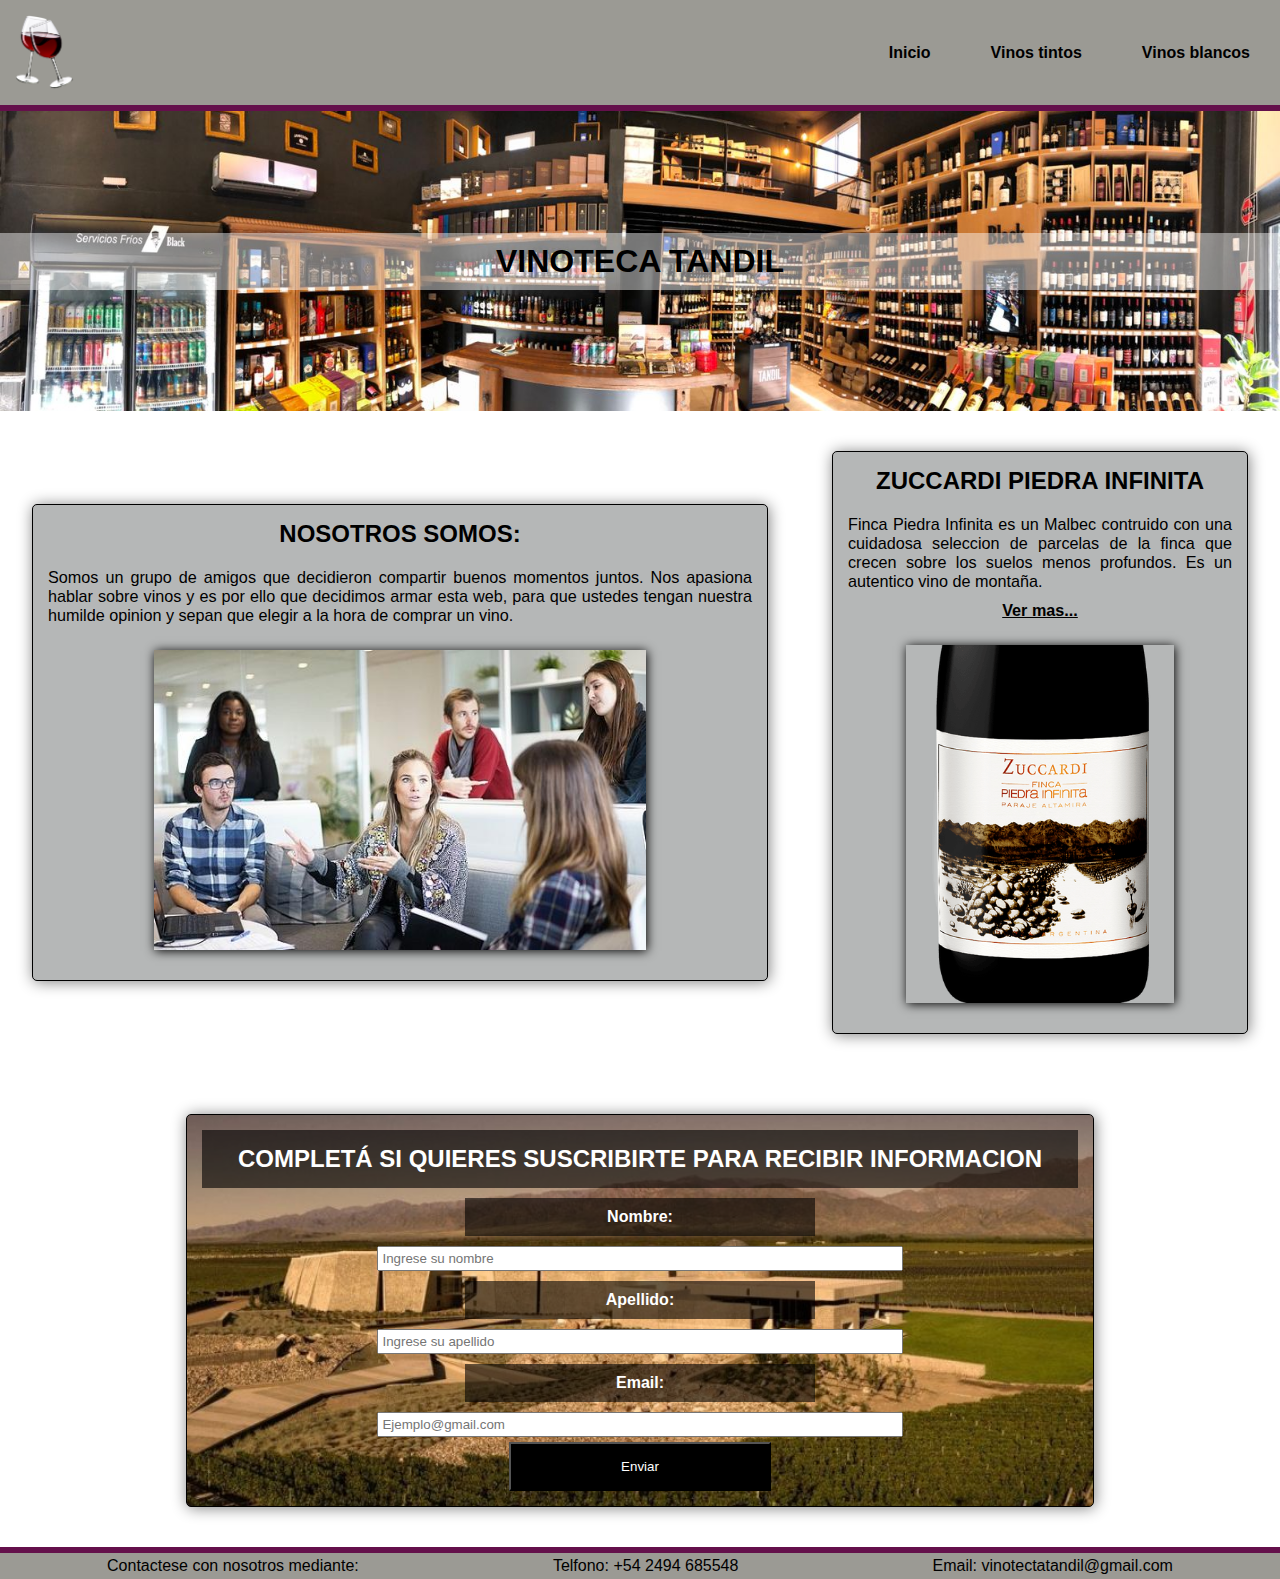
<file: index.html>
<!DOCTYPE html>
<html lang="en">

<head>
    <meta charset="UTF-8">
    <meta http-equiv="X-UA-Compatible" content="IE=edge">
    <meta name="viewport" content="width=device-width, initial-scale=1.0">
    <title>Inicio</title>
    <link rel="stylesheet" href="css/style.css">
    <link rel="shortcut icon" href="images/icono.png" type="image/x-icon">
</head>

<body>
    <header>
        <img src="images/copas.png" alt="Logo">
        <img class="barras-menu" id="btn-menu" src="images/bars-solid.svg" alt="Barras menu">
        <nav>
            <ul class="nav-oculto" id="menu">
                <li><a href="index.html">Inicio</a></li>
                <li><a  href="tintos.html">Vinos tintos</a></li>
                <li><a  href="blancos.html">Vinos blancos</a></li>
            </ul>
        </nav>
    </header>
    <div class="biblioteca">
        <h1>Vinoteca Tandil</h1>
    </div>
    <div class="content">
        <div class="about">
            <h2>Nosotros somos: </h2>
            <p>Somos un grupo de amigos que decidieron compartir buenos momentos juntos.
                Nos apasiona hablar sobre vinos y es por ello que decidimos armar esta web, para que ustedes tengan
                nuestra humilde opinion y sepan que elegir a la hora de comprar un vino.
            </p>
            <img src="images/about.jpeg" alt="Nosotros">
        </div>
        <div class="cuestionario">
            <div class="formulario-captcha">
                <h2>Completá si quieres suscribirte para recibir informacion</h2>
                <form action="" id="form-captcha">
                    <label>Nombre:</label>
                    <input type="text" placeholder="Ingrese su nombre" required>
                    <label>Apellido:</label>
                    <input type="text" placeholder="Ingrese su apellido" required>
                    <label>Email:</label>
                    <input type="email" required placeholder="Ejemplo@gmail.com">
                    <button>Enviar</button>
                </form>

            </div>
            <div class="captcha-oculto" id="captcha-oculto">
                <p id="numeroaleatorio"></p>
                <input id="input-captcha" type="text">
                <button id="boton-verificar">Verificar</button>
                <p id="resultado-captcha">Resultado:</p>
            </div>
        </div>
        <div class="novedades">
            <h2>Zuccardi Piedra Infinita</h2>
            <p>Finca Piedra Infinita es un Malbec contruido con una cuidadosa seleccion de parcelas de la finca que crecen sobre los suelos menos profundos. Es un autentico vino de montaña.</p>
            <a class="info" href="tintos.html">Ver mas...</a>
            <img src="images/piedraInf.png" alt="Fotografia de economicas">
        </div>
    </div>


    <footer>
        <h4>Contactese con nosotros mediante: </h4>
        <h4>Telfono: +54 2494 685548</h4>
        <h4>Email: vinotectatandil@gmail.com</h4>
    </footer>
    <script src="js/captcha.js"></script>
    <script src="js/menu.js"></script>
</body>

</html>
</file>
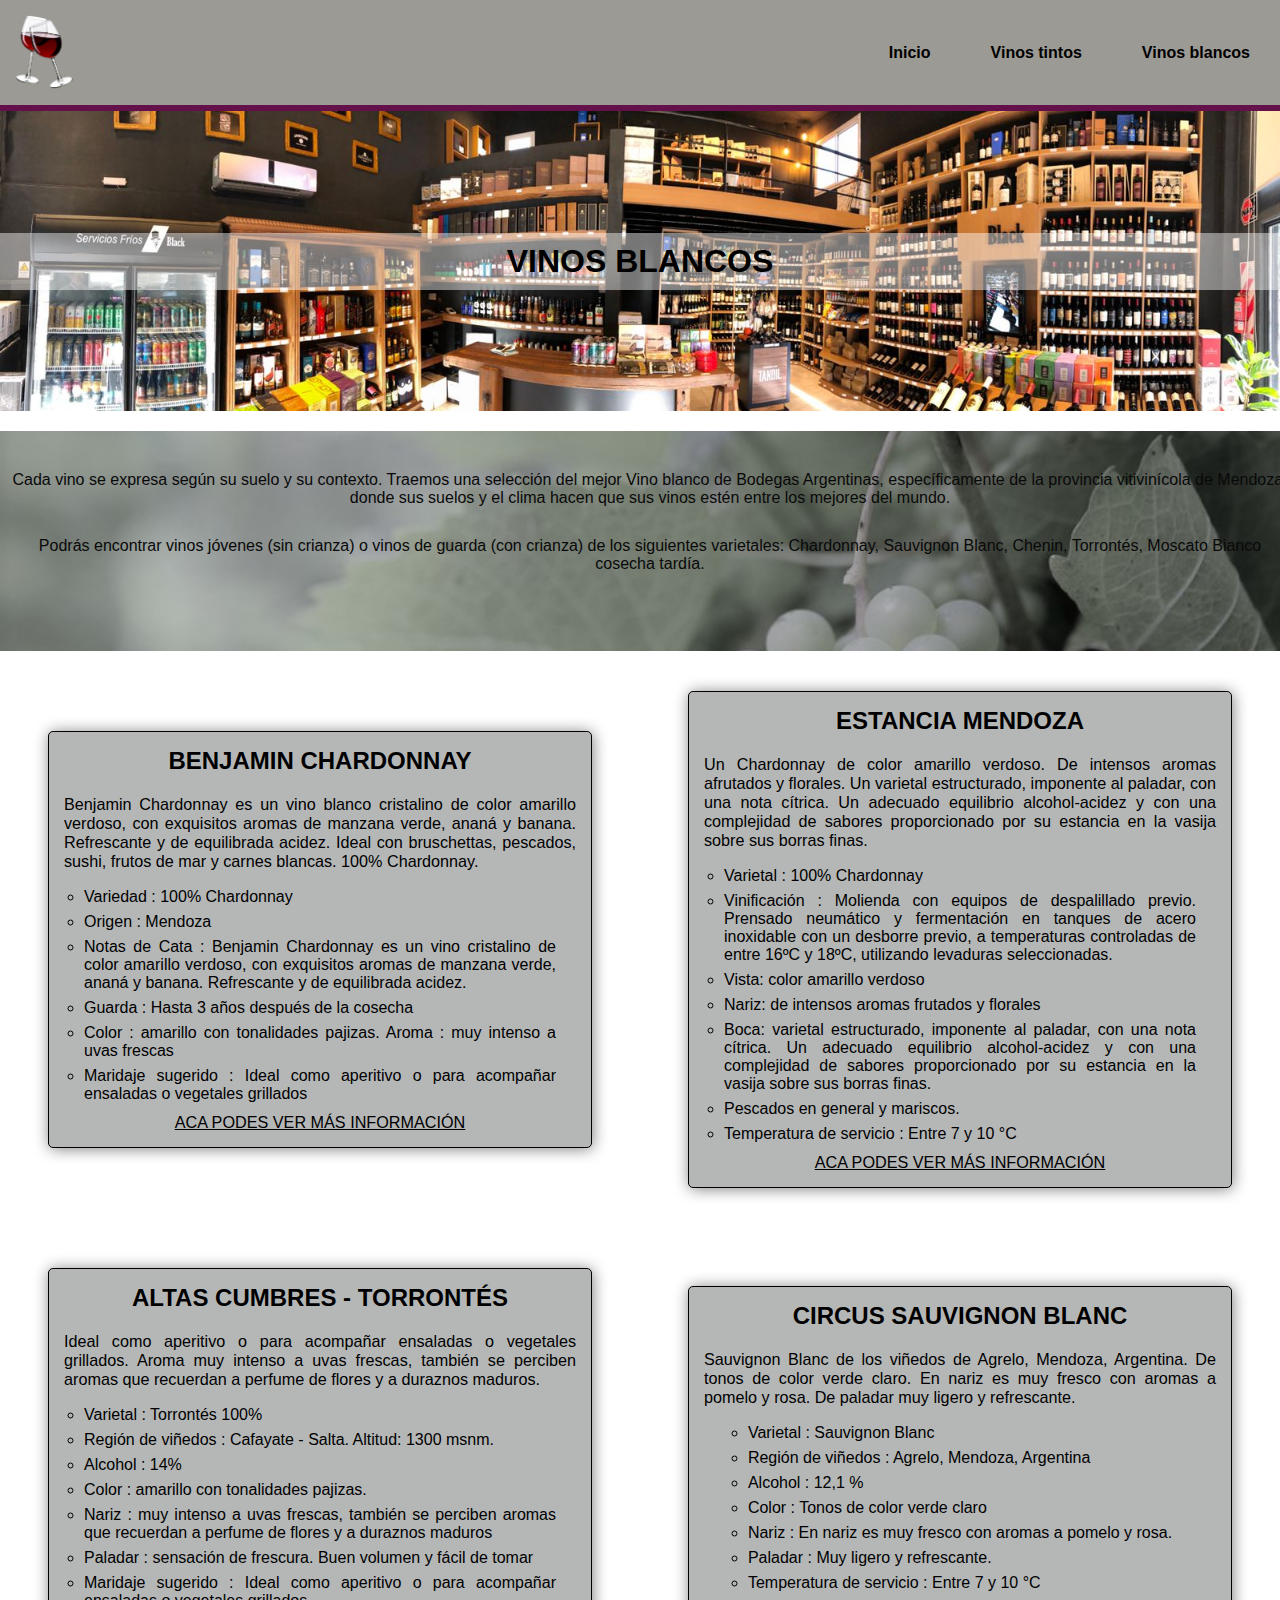
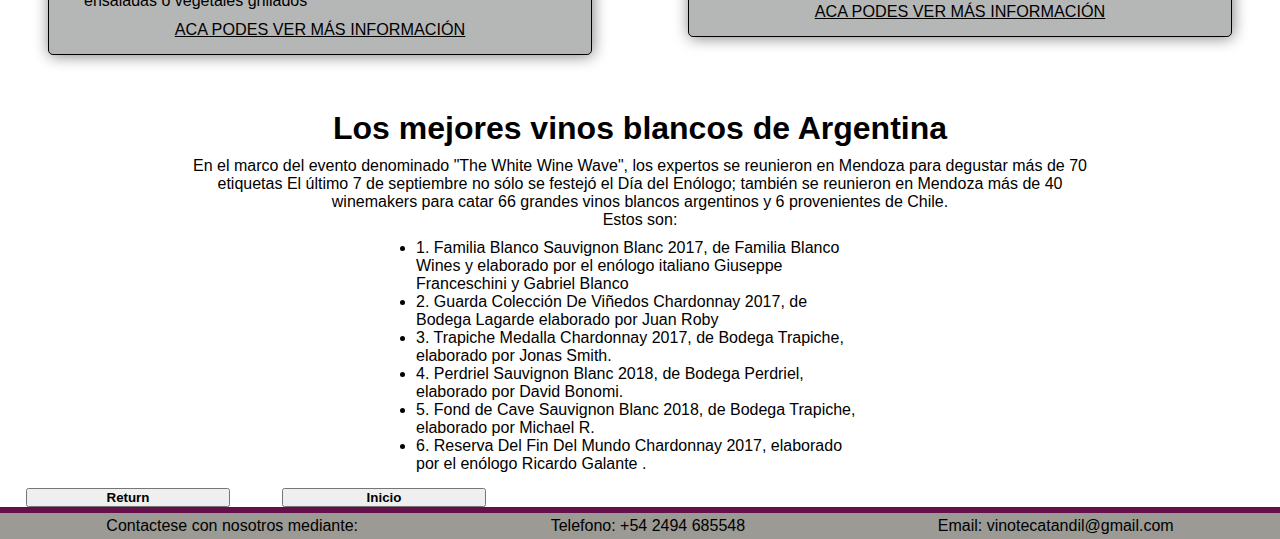
<file: blancos.html>
<!DOCTYPE html>
<html lang="en">

<head>
    <meta charset="UTF-8">
    <meta http-equiv="X-UA-Compatible" content="IE=edge">
    <meta name="viewport" content="width=device-width, initial-scale=1.0">
    <link rel="stylesheet" href="css/style.css">
    <title>Vinos Blancos</title>
    <link rel="shortcut icon" href="images/icono.png" type="image/x-icon">
</head>

<body>
    <header>
        <img src="images/copas.png" alt="Logo">
        <img class="barras-menu" id="btn-menu" src="images/bars-solid.svg" alt="Barras menu">
        <nav>
            <ul class="nav-oculto" id="menu">
                <li><a href="index.html">Inicio</a></li>
                <li><a href="tintos.html">Vinos tintos</a></li>
                <li><a href="blancos.html">Vinos blancos</a></li>
            </ul>
        </nav>
    </header>
    <div class="biblioteca">
        <h1>Vinos Blancos</h1>
    </div>

    <div class="biblioteca1">

        <div class="divcenter">Cada vino se expresa según su suelo y su contexto. Traemos una selección del mejor Vino
            blanco de Bodegas Argentinas, específicamente de la provincia vitivinícola de Mendoza, donde sus suelos y el
            clima hacen que sus vinos estén entre los mejores del mundo.
        </div>
        <div class="divcenter">
            Podrás encontrar vinos jóvenes (sin crianza) o vinos de guarda (con crianza) de los siguientes varietales:
            Chardonnay, Sauvignon Blanc, Chenin, Torrontés, Moscato Bianco cosecha tardía.
        </div>
    </div>

    <div class="content">
        <div class="infocarreras">
            <h2>Benjamin Chardonnay</h2>
            <p> Benjamin Chardonnay es un vino blanco cristalino de color amarillo verdoso, con exquisitos aromas de
                manzana verde, ananá y banana. Refrescante y de equilibrada acidez. Ideal con bruschettas, pescados,
                sushi, frutos de mar y carnes blancas. 100% Chardonnay.
            </p>
            <ul>
                <li>Variedad : 100% Chardonnay</li>
                <li>Origen : Mendoza</li>
                <li>Notas de Cata : Benjamin Chardonnay es un vino cristalino de color amarillo verdoso, con exquisitos
                    aromas de manzana verde, ananá y banana. Refrescante y de equilibrada acidez.</li>
                <li>Guarda : Hasta 3 años después de la cosecha</li>
                <li>Color : amarillo con tonalidades pajizas. Aroma : muy intenso a uvas frescas</li>
                <li>Maridaje sugerido : Ideal como aperitivo o para acompañar ensaladas o vegetales grillados</li>
            </ul>
            <a target="_blank"
                href="https://www.gustoargentino.com/collections/vinos-blancos/products/nieto-senetiner-benjamin-chardonnay">Aca
                podes ver más información
            </a>
        </div>
        <div class="infocarreras">
            <h2>ESTANCIA MENDOZA
            </h2>
            <p> Un Chardonnay de color amarillo verdoso. De intensos aromas afrutados y florales. Un varietal
                estructurado, imponente al paladar, con una nota cítrica. Un adecuado equilibrio alcohol-acidez y con
                una complejidad de sabores proporcionado por su estancia en la vasija sobre sus borras finas.
            </p>
            <ul>
                <li>Varietal : 100% Chardonnay</li>
                <li>Vinificación : Molienda con equipos de despalillado previo. Prensado neumático y fermentación en
                    tanques de acero inoxidable con un desborre previo, a temperaturas controladas de entre 16ºC y 18ºC,
                    utilizando levaduras seleccionadas.</li>
                <li>Vista: color amarillo verdoso</li>
                <li>Nariz: de intensos aromas frutados y florales</li>
                <li>Boca: varietal estructurado, imponente al paladar, con una nota cítrica. Un adecuado equilibrio
                    alcohol-acidez y con una complejidad de sabores proporcionado por su estancia en la vasija sobre sus
                    borras finas.</li>
                <li>Pescados en general y mariscos.</li>
                <li>Temperatura de servicio : Entre 7 y 10 °C</li>
            </ul>
            <a target="_blank"
                href="https://www.gustoargentino.com/products/estancia-mendoza-chardonnay?pr_prod_strat=description&pr_rec_id=b5f3741b4&pr_rec_pid=5285808570535&pr_ref_pid=5285808472231&pr_seq=uniform">Aca
                podes ver más información
            </a>
        </div>
        <div class="infocarreras">
            <h2>ALTAS CUMBRES - TORRONTÉS</h2>
            <p>Ideal como aperitivo o para acompañar ensaladas o vegetales grillados. Aroma muy intenso a uvas frescas,
                también se perciben aromas que recuerdan a perfume de flores y a duraznos maduros.</p>
            <ul>
                <li>Varietal : Torrontés 100%</li>
                <li>Región de viñedos : Cafayate - Salta. Altitud: 1300 msnm.</li>
                <li>Alcohol : 14%</li>
                <li>Color : amarillo con tonalidades pajizas.</li>
                <li>Nariz : muy intenso a uvas frescas, también se perciben aromas que recuerdan a perfume de flores y a
                    duraznos maduros</li>
                <li>Paladar : sensación de frescura. Buen volumen y fácil de tomar</li>
                <li>Maridaje sugerido : Ideal como aperitivo o para acompañar ensaladas o vegetales grillados</li>
            </ul>
            <a target="_blank"
                href="https://www.gustoargentino.com/collections/vinos-blancos/products/altas-cumbres-torrontes">Aca
                podes ver más información
            </a>
        </div>
        <div class="infocarreras">
            <h2>CIRCUS SAUVIGNON BLANC</h2>
            <p> Sauvignon Blanc de los viñedos de Agrelo, Mendoza, Argentina. De tonos de color verde claro. En nariz es
                muy fresco con aromas a pomelo y rosa. De paladar muy ligero y refrescante.</p>
            <ul>
                <li>Varietal : Sauvignon Blanc</li>
                <li>Región de viñedos : Agrelo, Mendoza, Argentina</li>
                <li>Alcohol : 12,1 %</li>
                <li>Color : Tonos de color verde claro</li>
                <li>Nariz : En nariz es muy fresco con aromas a pomelo y rosa.</li>
                <li>Paladar : Muy ligero y refrescante.</li>
                <li>Temperatura de servicio : Entre 7 y 10 °C</li>
            </ul>
            <a target="_blank"
                href="https://www.gustoargentino.com/collections/vinos-blancos/products/circus-sauvignon-blanc-escorihuela-gascon">Aca
                podes ver más información
            </a>
        </div>


    </div>
   
        <div class="datostintos">
        <h1>Los mejores vinos blancos de Argentina</h1>
        <p>En el marco del evento denominado "The White Wine Wave", los expertos se reunieron en Mendoza para degustar más de 70 etiquetas
           El último 7 de septiembre no sólo se festejó el Día del Enólogo; también se reunieron en Mendoza más de 40 winemakers para catar 66 grandes vinos blancos argentinos y 6 provenientes de Chile.
        <br>
           Estos son: 
        <br>
           <ul>
            <li>1. Familia Blanco Sauvignon Blanc 2017, de Familia Blanco Wines y elaborado por el enólogo italiano Giuseppe Franceschini y Gabriel Blanco</li></li>
            <li>2. Guarda Colección De Viñedos Chardonnay 2017, de Bodega Lagarde elaborado por Juan Roby </li>
            <li>3. Trapiche Medalla Chardonnay 2017, de Bodega Trapiche, elaborado por Jonas Smith. </li>
            <li>4. Perdriel Sauvignon Blanc 2018, de Bodega Perdriel, elaborado por David Bonomi. </li>
            <li>5. Fond de Cave Sauvignon Blanc 2018, de Bodega Trapiche, elaborado por Michael R. </li>
            <li>6. Reserva Del Fin Del Mundo Chardonnay 2017, elaborado por el enólogo Ricardo Galante .​</li>
            </ul>
        </p>
    </div>
    <div class="botonera-habilitada2">
        <button class="botonera-habilitada2"><a class="botonera-habilitada2" href="blancos.html">Return</a></button>
        <button class="botonera-habilitada2"><a class="botonera-habilitada2" href="index.html">Inicio</a></button>
    </div>
</div>
 
    <footer>
        <h4>Contactese con nosotros mediante: </h4>
        <h4>Telefono: +54 2494 685548</h4>
        <h4>Email: vinotecatandil@gmail.com</h4>
    </footer>
    <script src="js/menu.js"></script>

</body>

</html>
</file>
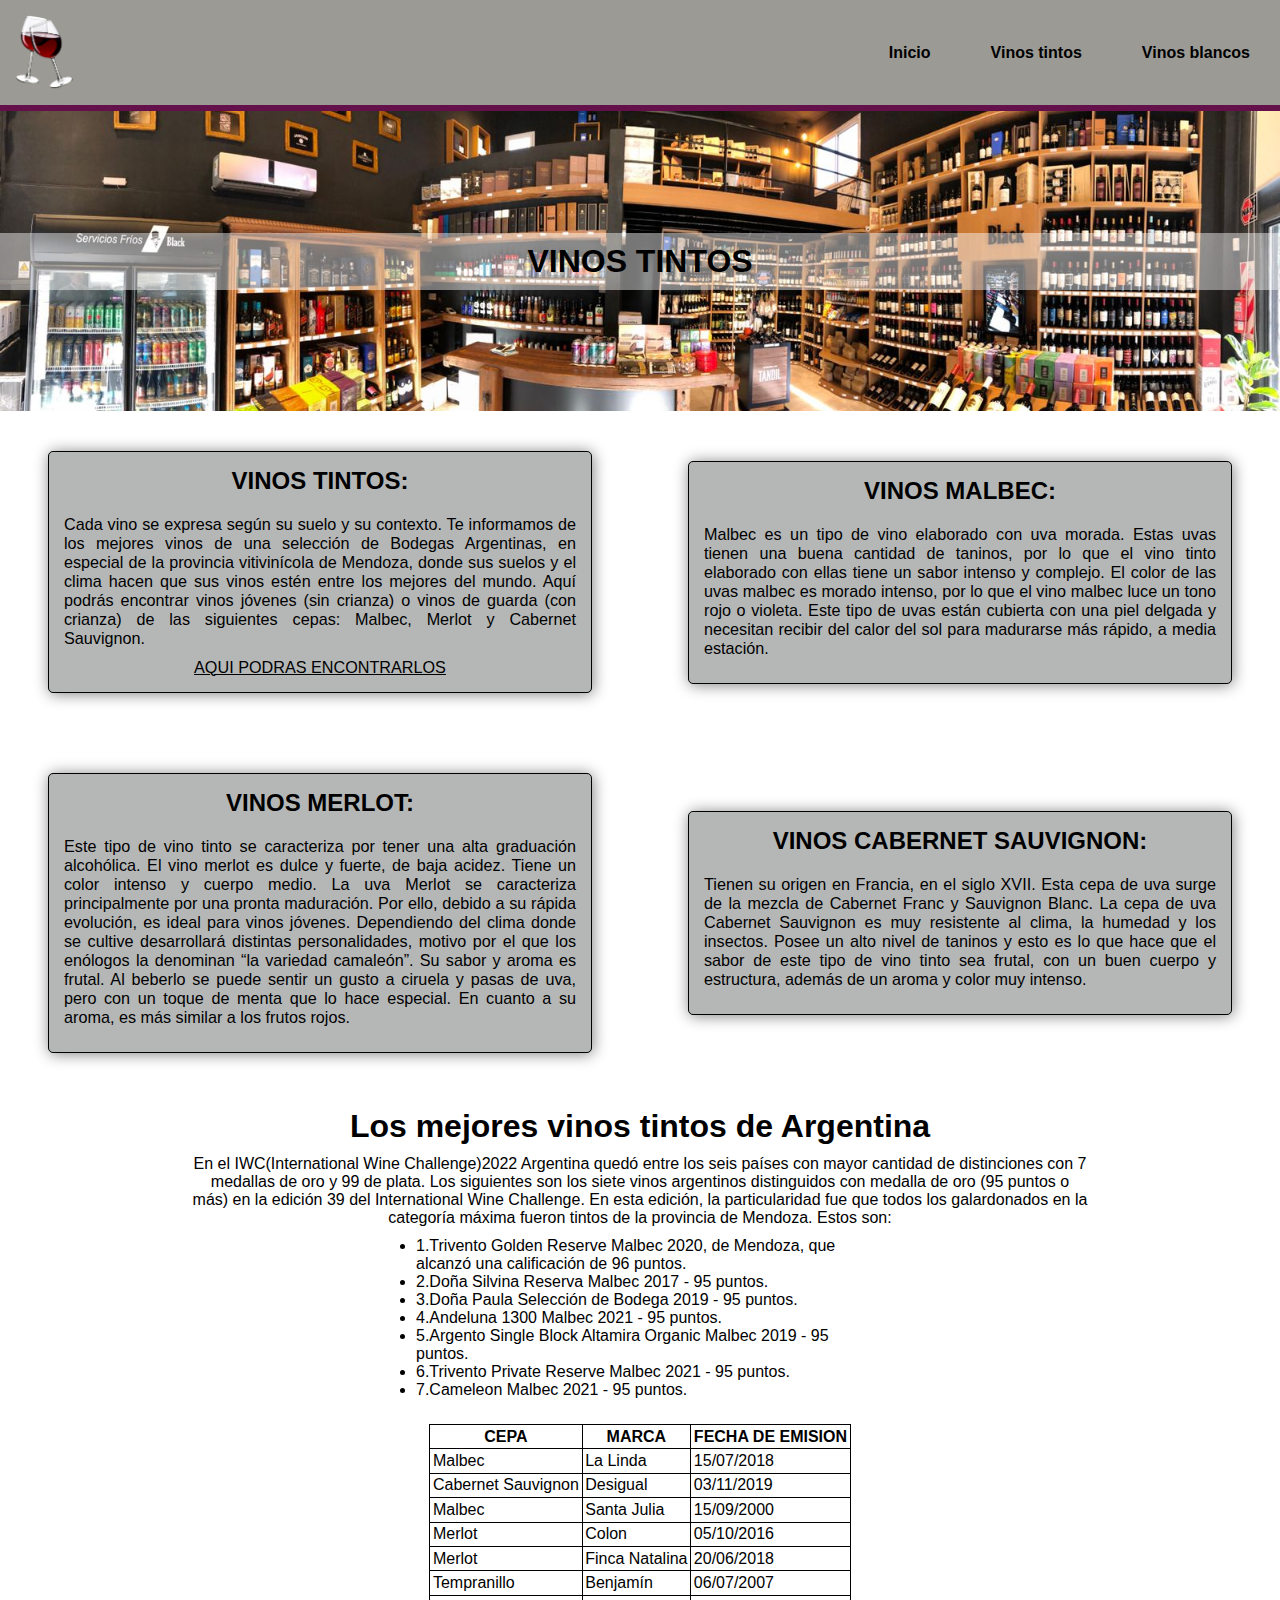
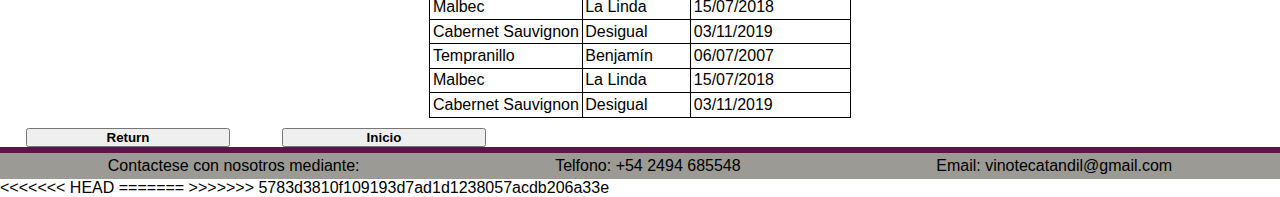
<file: tintos.html>
<!DOCTYPE html>
<html lang="en">

<head>
    <meta charset="UTF-8">
    <meta http-equiv="X-UA-Compatible" content="IE=edge">
    <meta name="viewport" content="width=device-width, initial-scale=1.0">
    <link rel="stylesheet" href="css/style.css">
    <title>Vinos Tintos</title>
    <link rel="shortcut icon" href="images/icono.png" type="image/x-icon">
</head>

<body>
    <header>
        <img src="images/copas.png" alt="Logo">
        <img class="barras-menu" id="btn-menu" src="images/bars-solid.svg" alt="Barras menu">
        <nav>
            <ul class="nav-oculto" id="menu">
                <li><a href="index.html">Inicio</a></li>
                <li><a href="tintos.html">Vinos tintos</a></li>
                <li><a href="blancos.html">Vinos blancos</a></li>
            </ul>
        </nav>
    </header>
    <div class="biblioteca">
        <h1>Vinos Tintos</h1>
    </div>
    <div class="content">
        <div class="infocarreras">
            <h2>Vinos Tintos:</h2>
            <p>Cada vino se expresa según su suelo y su contexto. 
                Te informamos de los mejores vinos de una selección de Bodegas Argentinas, en especial de la provincia vitivinícola de Mendoza, donde sus suelos y el clima hacen que sus vinos estén entre los mejores del mundo. 
                Aquí podrás encontrar vinos jóvenes (sin crianza) o vinos de guarda (con crianza) de las siguientes cepas: Malbec, Merlot y Cabernet Sauvignon.
            </p>
            
            <a  target="_blank" href="https://www.gustoargentino.com/collections/vinos"> Aqui podras encontrarlos
            </a>
        </div>
        <div class="infocarreras">
            <h2>Vinos Malbec:</h2>
            <p>Malbec es un tipo de vino elaborado con uva morada. Estas uvas tienen una buena cantidad de taninos, por lo que el vino tinto elaborado con ellas tiene un sabor intenso y complejo.
                El color de las uvas malbec es morado intenso, por lo que el vino malbec luce un tono rojo o violeta.
                Este tipo de uvas están cubierta con una piel delgada y necesitan recibir del calor del sol para madurarse más rápido, a media estación.
            </p>
        </div>
        <div class="infocarreras">
            <h2>Vinos Merlot:</h2>
            <p>Este tipo de vino tinto se caracteriza por tener una alta graduación alcohólica. El vino merlot es dulce y fuerte, de baja acidez. Tiene un color intenso y cuerpo medio.
                La uva Merlot se caracteriza principalmente por una pronta maduración. Por ello, debido a su rápida evolución, es ideal para vinos jóvenes. Dependiendo del clima donde se cultive desarrollará distintas personalidades, motivo por el que los enólogos la denominan “la variedad camaleón”.
                Su sabor y aroma es frutal. Al beberlo se puede sentir un gusto a ciruela y pasas de uva, pero con un toque de menta que lo hace especial. En cuanto a su aroma, es más similar a los frutos rojos.
            </p>
        </div>
        <div class="infocarreras">
            <h2>Vinos Cabernet Sauvignon:</h2>
            <p>Tienen su origen en Francia, en el siglo XVII. Esta cepa de uva surge de la mezcla de Cabernet Franc y Sauvignon Blanc.
                La cepa de uva Cabernet Sauvignon es muy resistente al clima, la humedad y los insectos. 
                Posee un alto nivel de taninos y esto es lo que hace que el sabor de este tipo de vino tinto sea frutal, con un buen cuerpo y estructura, además de un aroma y color muy intenso.
            </p>
        </div>
    </div>

    <div class="datostintos">
        <h1>Los mejores vinos tintos de Argentina</h1>
        <p>En el IWC(International Wine Challenge)2022 Argentina quedó entre los seis países con mayor cantidad de distinciones con 7 medallas de oro y 99 de plata.
           Los siguientes son los siete vinos argentinos distinguidos con medalla de oro (95 puntos o más) en la edición 39 del International Wine Challenge. En esta edición, la particularidad fue que todos los galardonados en la categoría máxima fueron tintos de la provincia de Mendoza.
           Estos son: 
           <ul>
            <li>1.Trivento Golden Reserve Malbec 2020, de Mendoza, que alcanzó una calificación de 96 puntos.</li></li>
            <li>2.Doña Silvina Reserva Malbec 2017 - 95 puntos. </li>
            <li>3.Doña Paula Selección de Bodega 2019 - 95 puntos. </li>
            <li>4.Andeluna 1300 Malbec 2021 - 95 puntos. </li>
            <li>5.Argento Single Block Altamira Organic Malbec 2019 - 95 puntos. </li>
            <li>6.Trivento Private Reserve Malbec 2021 - 95 puntos. ​</li>
            <li>7.Cameleon Malbec 2021 - 95 puntos.</li>
           </ul>
        </p>
    </div>

    </div>


          <div class="tabla">
            <table>
        <tr>
            <th>CEPA</th>
            <th>MARCA</th>
            <th>FECHA DE EMISION</th>
        </tr>
        <tr>
            <td>Malbec</td>
            <td>La Linda</td>
            <td>15/07/2018</td>
        </tr>
        <tr>
            <td>Cabernet Sauvignon</td>
            <td>Desigual</td>
            <td>03/11/2019</td>
        </tr>
        <tr>
            <td>Malbec</td>
            <td>Santa Julia</td>
            <td>15/09/2000</td>
        </tr>
        <tr>
            <td>Merlot</td>
            <td>Colon</td>
            <td>05/10/2016</td>
        </tr>
        <tr>
            <td>Merlot</td>
            <td>Finca Natalina</td>
            <td>20/06/2018</td>
        </tr>
             <td>Tempranillo</td>
            <td>Benjamín</td>
            <td>06/07/2007</td>
        </tr>
        <tr>
            <td>Malbec</td>
            <td>La Linda</td>
            <td>15/07/2018</td>
        </tr>
        <tr>
            <td>Cabernet Sauvignon</td>
            <td>Desigual</td>
            <td>03/11/2019</td>
        </tr>
                </tr>
             <td>Tempranillo</td>
            <td>Benjamín</td>
            <td>06/07/2007</td>
        </tr>
        <tr>
            <td>Malbec</td>
            <td>La Linda</td>
            <td>15/07/2018</td>
        </tr>
        <tr>
            <td>Cabernet Sauvignon</td>
            <td>Desigual</td>
            <td>03/11/2019</td>
        </tr>
        </table>
        </div> 
    </div>
    <div class="botonera-habilitada2">
        <button class="botonera-habilitada2"><a class="botonera-habilitada2" href="tintos.html">Return</a></button>
        <button class="botonera-habilitada2"><a class="botonera-habilitada2" href="index.html">Inicio</a></button>
    </div>
    <footer>
        <h4>Contactese con nosotros mediante: </h4>
        <h4>Telfono: +54 2494 685548</h4>
        <h4>Email: vinotecatandil@gmail.com</h4>
    </footer>
<<<<<<< HEAD
=======
    <script src="js/menu.js"></script>
>>>>>>> 5783d3810f109193d7ad1d1238057acdb206a33e
</body>

</html>
</file>
<file: css/style.css>
* {
    margin: 0;
    padding: 0;
    font-family: 'Lucida Sans', 'Lucida Sans Regular', 'Lucida Grande', 'Lucida Sans Unicode', Geneva, Verdana, sans-serif;
}

/* HEADER Y NAV */
header img[alt="Logo"] {
    height: 75px;
}
.barras-menu{       /* dejo esta clase y no header img[alt="Barras menu" ya que la clase se necesita si o si*/
    width: 50px;
    cursor: pointer;
}
header img {
    margin: 15px;
}
header {
    display: flex;
    justify-content: space-between;
    flex-wrap: wrap;
    background-color: rgb(155, 154, 148);
}

header nav {
    display: flex;
    flex-wrap: wrap;
    justify-content: space-between;
    align-items: center;
    background-color: rgb(155, 154, 148);
    width: 100%;
    border-top: 6px solid rgb(100, 16, 75);
}
.nav-oculto {
    display: none;
}
.nav-mostrar {
    display: flex;
    flex-flow: column wrap;
    justify-content: space-between;
    padding: 15px;
    height: 40vh;
}
.nav-oculto li {
    list-style: none;
    margin: 15px 0;
}
header nav li a {
    text-decoration: none;
    color: black;
    font-weight: bold;
    
}
header nav li a:hover {
    background-color: rgb(100, 16, 75);
    color: rgb(255, 255, 255);
    padding: 15px;
    border-radius: 4px;
    transition: 0.5s;
}

footer {
    display: flex;
    flex-direction: column;
    flex-wrap: wrap;
    background-color: rgb(155, 154, 148);
    padding: 0 10px;
    justify-content: center;
    border-top: 6px solid rgb(100, 16, 75);  
}
footer h4 {
    margin: 4px 0;
    font-weight: 400;
}

/* Foto biblioteca */
.biblioteca {
    display: flex;
    justify-content: center;
    align-items: center;
    width: 100%;
    height: 300px;
    background: url(../images/vinoteca.jpg) center center no-repeat;
    background-size: cover;
}
.biblioteca h1 {
    background-color: rgba(255, 255, 255, 0.452);
    width: 100%;
    padding: 10px;
    text-align: center;
    color: rgb(0, 0, 0);
    text-transform: uppercase;
}
.biblioteca1 {
   
    align-items: center;
    width: 100%;
    height: 200px;
    background: url(../images/uvas.jpg) center center no-repeat;
    background-size: cover;
    margin-top: 20px;
    padding: 10px;
    text-align: center;
    
}
.divcenter {
    align-items: center;
    width: 100%;
    margin-top: 30px;
    text-align: center;
    color: rgb(9, 9, 9);
}

/*content*/
div.content {
    display: flex;
    flex-wrap: wrap;
    flex-direction: column;
    align-items: center;
}

.about,
.cuestionario,
.novedades,
.infocarreras,
.contenedor-agregar-tabla {
    display: flex;
    flex-wrap: wrap;
    justify-content: center;
    align-items: center;
    background-color: rgb(181, 183, 183);
    margin: 40px 10px;
    padding: 15px;
    border: 1px solid black;
    border-radius: 5px;
    box-shadow: 1px 1px 15px grey;
}

.about{
    order: 1;
}
.novedades{
    order: 2;
}
.cuestionario {
    order: 3;
    background: url(../images/valle.jpg) center center no-repeat;
    background-size: cover;
}
.content h2 {
    text-transform: uppercase;
    margin-bottom: 10px;
    text-align: center;
}
.about p,
.novedades p,
.infocarreras p {
    text-align: justify;
    margin: 10px 0;
    font-size: 1.8vh;
}
.cuestionario h2 {
    width: 100%;
    text-align: center;
    margin-bottom: 5px;
    padding: 15px 0;
    color: white;
    background-color: rgb(0, 0, 0, 0.60);
}

.formulario-captcha form {
    display: flex;
    flex-wrap: wrap;
    justify-content: center;
}
.formulario-captcha form label {
    background-color: rgba(0, 0, 0, 0.596);
    color: rgb(255, 255, 255);
    text-align: center;
    margin: 5px 30%;
    width: 60%;
    padding: 10px;
    font-weight: bold;
}
.formulario-captcha form input {
    margin: 5px 20%;
    width: 100%;
    padding: 3px;
}
.formulario-captcha form button {
    width: 30%;
    padding: 15px;
    color: rgb(255, 255, 255);
    background-color: black;
}
.formulario-captcha input:focus,
.contenedor-agregar-tabla form input:focus {
    background-color: rgba(255, 255, 255, 0.664);
    padding: 7px;
    color: rgb(0, 0, 0);
}
.formulario-captcha form button:hover,
.contenedor-agregar-tabla form div button:hover,
.contenedor-agregar-tabla form button:hover,div.contenido-tabla div button:hover,
div.tabla div button{
    background-color: rgb(59, 59, 59);
    cursor: pointer;
}
.captcha-oculto {
    display: none;
}
.captcha-mostrar {
    display: inline;
    background-color: white;
    padding: 30px;
    border: 2px solid rgb(255, 0, 0);
    position: absolute;
    z-index: 10; /* En caso de scrollear, aparece arriba el header */
}
.captcha-mostrar p {
    margin: 10px 0;
    font-weight: 700;
    text-align: center;
}

.novedades a {
    font-size: 1.8vh;
    color: rgb(0, 0, 0);    
    font-weight: bold;
    margin-bottom: 10px;
}
.novedades a:hover,
.infocarreras a:hover {
    background-color: rgb(0, 9, 131);
    color: white;
    padding: 5px;
    border-radius: 5px;
    text-decoration: none;
    font-size: 2vh;
    transition: 0.17s;
}

.novedades img, .about img {
    width: 100%;
    box-shadow: 1px 1px 10px black;
    margin: 10px 0;
}

.infocarreras a {
    text-decoration: underline 1px solid black;
    color: black;
    text-transform: uppercase;
    font-size: 1.8vh;
    margin-bottom: 0;
}

.infocarreras ul {
    padding: 0 20px;
    margin-bottom: 10px;
    text-align: justify;
}
.infocarreras ul li {
    margin-top: 7px;
    list-style: circle;
}

.contenedor-agregar-tabla {
    background: url(../images/fondo-tabla.jpg)center center;
    background-size: cover;
}
.contenedor-agregar-tabla h3 {
    text-align: center;
    text-transform: uppercase;
    padding: 15px;
    margin: 0 10%;
    width: 100%;
    color: rgb(255, 255, 255);
    background-color: rgb(0, 0, 0, 0.60);
}
.contenedor-agregar-tabla form {
    display: flex;
    flex-wrap: wrap;
    justify-content: center;
    width: 60%;
    margin: 10px;
}
.contenedor-agregar-tabla form input {
    width: 100%;
    margin: 10px 0;
    padding: 6px;
    border-radius: 4px;
}
.contenedor-agregar-tabla form div {
    width: 100%;
    display: flex;
    justify-content: center;
    flex-wrap: wrap;
}
.contenedor-agregar-tabla form div button,
div.botonera-tabla button,
div.tabla div button{
    width: 100%;
    margin: 10px 5px;
    padding: 10px;
    color: white;
    background-color: black;
    border-radius: 4px;
    border: 1px solid rgb(124, 124, 124);
}
div.tabla div button{
    width: 70px;
    padding: 10px 0px;

}
.botonera-habilitada{
    width: 100%;
    display: flex;
    flex-wrap: wrap;
    justify-content: space-around;
}
.botonera-habilitada2{
    width: 40%;
    display: flex;
    flex-wrap: wrap;
    align-items: center;
    justify-content: space-around;
    text-decoration: none;
    color: black;
    font-weight: bold;
}
.contenido-tabla {
    display: flex;
    justify-content: center;
    flex-wrap: wrap;
    margin-bottom: 20px;
}
.contenido-tabla p{ 
    font-size: small;
    width: 100%;
    text-align: center;
    margin-top: 20px;
    text-transform: uppercase;
    font-weight: 500;
}

table {
    border-collapse: collapse;
    /* si no queda mal los bordes */
    margin: 10px 20px;
}
table,
td,
th {
    border: 1px solid black;
    padding: 0.3vh;
}
.contenido-tabla table thead tr th {
    background-color: rgb(243, 193, 55);
    font-weight: bold;
    text-align: center;
    color: rgb(0, 0, 0);
    text-transform: uppercase;
}
div.contenido-tabla div.tabla table button:hover{
    background-color: rgb(179, 179, 179);
    padding: 3px;
}
.filatandil{ /*localidad = tandil*/
    background-color: rgb(100, 16, 75);
    color: white;
}
.ocultarfila{
    display: none;
}
div.contenido-tabla .botonera-tabla {
    background-color: rgb(230, 230, 230);
    padding: 15px;
    margin: 10px 15% 0 15%;
    display: flex;
    flex-wrap: wrap;
    align-items: center;
    justify-content: center;
    width: 60%;
    border-radius: 2px;
}
div.contenido-tabla div select{
    margin: 6px;
}
div.botonera-tabla button{
    width: 70px;
}
.tabla{
    display: flex;
    justify-content: center;
    width: auto;
    overflow-x: scroll;
}
.datostintos{
    text-align: center;
    margin: 15px 15%;
}
.datostintos p{
    margin: 10px 0;
}
.datostintos ul{
    text-align: left;
    margin: 10px 25%;
}
.botonera-inhabilitada{
    display: none;
}
@media only screen and (min-width:768px) {
    .barras-menu {
        display: none;
    }
    header {
        border-bottom: 6px solid rgb(100, 16, 75);
    }
    .nav-mostrar {
        display: none;
        height: auto;
    }
    header nav {
        width: auto;
        background-color: rgb(155, 154, 148);
        border: none;
    }
    .nav-oculto li {
        list-style: none;
        margin: 0 30px;
    }
    .nav-oculto {
        display: flex;
        flex-direction: row;
        flex-wrap: wrap;
    }

    .novedades img, .about img {
        margin: 15px 100%;
        width: 70%;
    }

    footer {
        flex-direction: row;
        justify-content: space-around;
        align-items: center;
    }
    .tabla{
        overflow-x: hidden;
    }
    .contenedor-agregar-tabla form div{
        width: 80%;
    }
    .contenedor-agregar-tabla {
        margin: 0 5vh;
    }

    .contenedor-agregar-tabla form {
        margin: 0 25%;
    }
}

@media only screen and (min-width:1024px) {
    .novedades {
        margin-top: 40px;
    }
    div.content {
        flex-direction: row;
        justify-content: space-around;
        align-items: center;
    }
    .about {
        width: 55%;
    }
    .novedades {
        width: 30%;
    }
    .infocarreras {
        width: 40%;
    }
}
</file>
